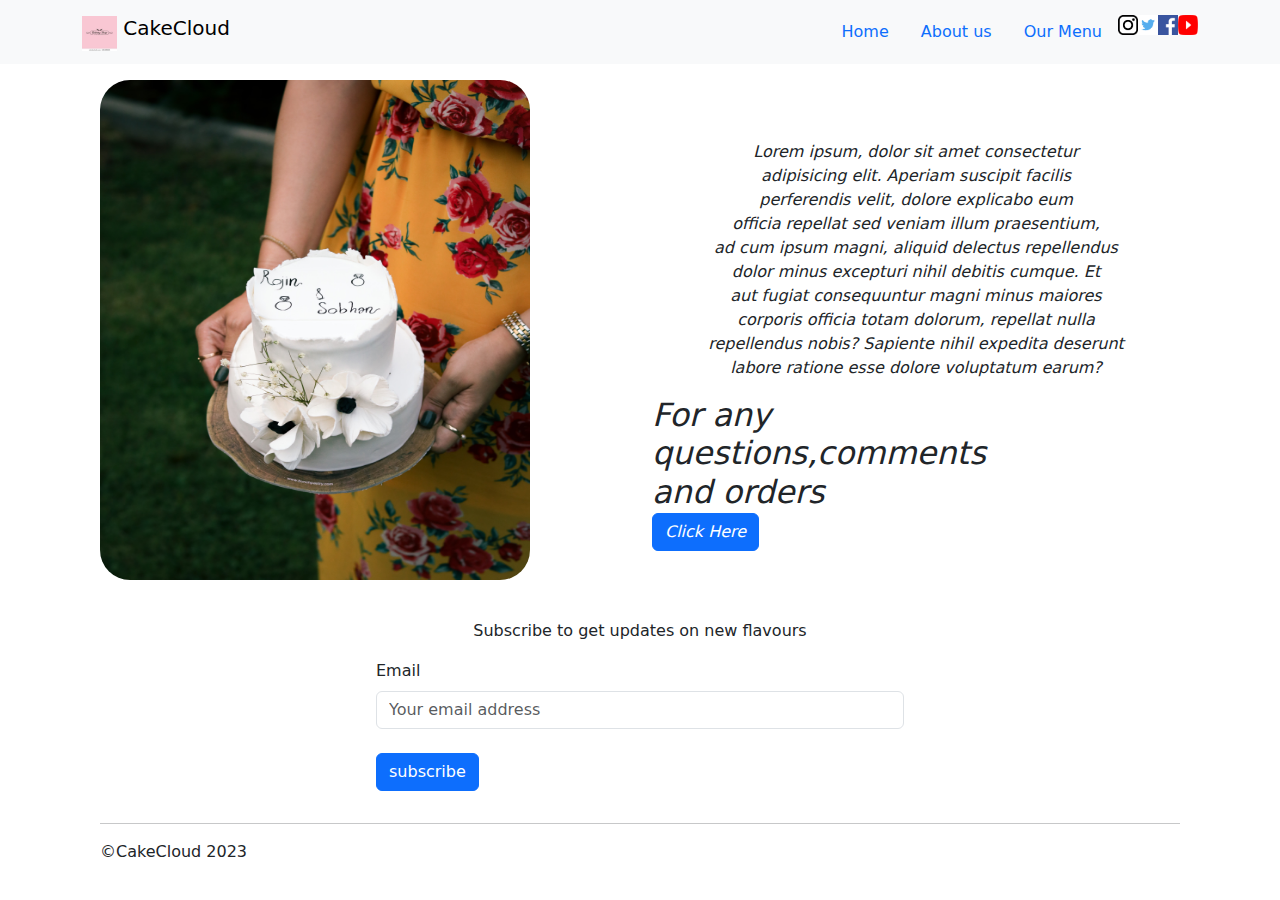
<file: index.html>
<!DOCTYPE html>
<html lang="en">
<head>
    <meta charset="UTF-8">
    <meta http-equiv="X-UA-Compatible" content="IE=edge">
    <meta name="viewport" content="width=device-width, initial-scale=1.0">
    <title>Document</title>
    <link rel="stylesheet" href="bootstrap/css/bootstrap.min.css">
    <link rel="stylesheet" href="style.css">
</head>
<body>

        <nav class="navbar fixed-top bg-body-tertiary">
            <div class="container">
              <a class="navbar-brand" href="index.html">
                <img src="images/imageslogo.jpeg" alt="Logo" width="35" height="35" class="d-inline-block align-text-top">
                CakeCloud
              <nav class="nav">
                <a class="nav-link active" aria-current="page" href="home.html">Home</a>
                <a class="nav-link"href="about.html">About us</a>
                <a class="nav-link" href="menu.html">Our Menu</a>
              <a href="https://www.instagram.com/cheersbakerycafe/"><img src="images/iglogo.png" height="20px" width="20px" alt=""></a> 
                <a href="https://twitter.com/bakery_swap/media"><img src="images/twitterlogo.png" height="20px" width="20px" alt=""></a> 
                <a href="https://en.wikipedia.org/wiki/Facebook"><img src="images/faebooklogo.png" height="20px" width="20px" alt=""></a>
                <a href="https://www.youtube.com/results?search_query=bakery+factory"><img src="images/youtube logo.png" height="20px" width="20px" alt=""></a>
              </nav>
            </div>
          </nav>


          <div class="container-fluid css">
            <h1 class="text">Our Bakery World</h1>
            <div class="row">
              <div class="col-md-12" style="justify-content:center; font-size: 30px; font-style: italic;">
               
              </div>
            </div>

            <br> 
  
          <div class="row"> 
            <div class="col-md-6">
              <img src="images/contact.jpg" width="430px" class="daah" height="500px" alt="">   
              <br>
              
            </div>
            <div class="col-md-6" style="  margin-top: 60px; font-style: italic;">
              <p class="paragraph">Lorem ipsum, dolor sit amet consectetur <br>
                 adipisicing elit. Aperiam suscipit facilis <br>
                  perferendis velit, dolore explicabo eum <br>
                   officia repellat sed veniam illum praesentium, <br>
                    ad cum ipsum magni, aliquid delectus repellendus <br>
                     dolor minus excepturi nihil debitis cumque. Et <br>
                      aut fugiat consequuntur magni minus maiores <br>
                       corporis officia totam dolorum, repellat nulla <br>
                        repellendus nobis? Sapiente nihil expedita deserunt <br>
                         labore ratione esse dolore voluptatum earum?</p>
                         <h2>
                          For any <br> questions,comments <br> and orders
                          <br>
                        
                            
                            <a href="form.html" class="btn btn-primary">Click Here</a>

                         
                        </h2>
            </div>
          </div>


          <br> 
          
          
            
          <div class="row footer  ">
            <p class="placement space">
                Subscribe to get updates on new flavours
            </p>
            <div class="mb-3 col-lg-6">
                <label for="email" class="form-label">Email</label>
                <input type="email" class="form-control" placeholder="Your email address">
                <br>
                <button type="submit" class="btn btn-primary">subscribe</button>
            </div>
        </div>
        <hr>
        <footer>
            &copy;CakeCloud 2023
        </footer>

        <br>


          </div>
         
        <script src="bootstrap/js/bootstrap.js"></script>

</body>
</html>
</file>
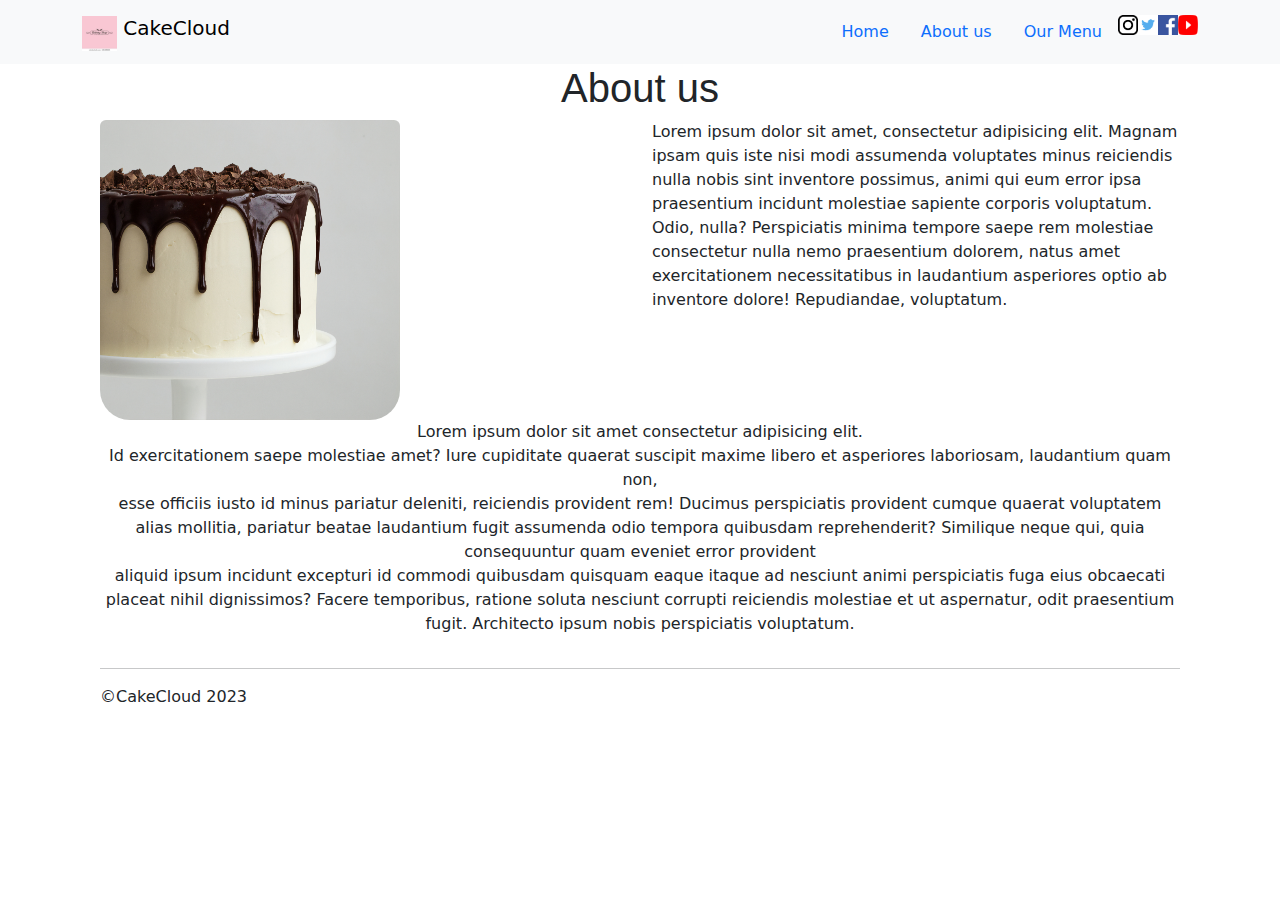
<file: about.html>
<!DOCTYPE html>
<html lang="en">
<head>
    <meta charset="UTF-8">
    <meta http-equiv="X-UA-Compatible" content="IE=edge">
    <meta name="viewport" content="width=device-width, initial-scale=1.0">
    <title>Document</title>
    <link rel="stylesheet" href="bootstrap/css/bootstrap.min.css">
    <link rel="stylesheet" href="style.css">
</head>
<body>
    <nav class="navbar bg-body-tertiary">
        <div class="container">
          <a class="navbar-brand" href="index.html">
            <img src="images/imageslogo.jpeg" alt="Logo" width="35" height="35" class="d-inline-block align-text-top">
            CakeCloud
          </a>
          <nav class="nav">
            <a class="nav-link active" aria-current="page" href="home.html">Home</a>
            <a class="nav-link"href="about.html">About us</a>
            <a class="nav-link" href="menu.html">Our Menu</a>
            <a href="https://www.instagram.com/cheersbakerycafe/"><img src="images/iglogo.png" height="20px" width="20px" alt=""></a>
            <a href="https://twitter.com/bakery_swap/media"><img src="images/twitterlogo.png" height="20px" width="20px" alt=""></a>
            <a href="https://en.wikipedia.org/wiki/Facebook"><img src="images/faebooklogo.png" height="20px" width="20px" alt=""></a>
            <a href="https://www.youtube.com/results?search_query=bakery+factory"><img src="images/youtube logo.png" height="20px" width="20px" alt=""></a>
          </nav>
        </div>
      </nav>

      
        <div class="container-fluid css">


          <h1 class="text">About us</h1>
          <div class="row">

            <div class="col-lg-6">
              <img src="images/images/american-heritage-chocolate-vdx5hPQhXFk-unsplash.jpg" width="300px" height="300px"class="rounded-top  daah" alt="...">
             
            </div>

            <div class="col-lg-6">
              
              <p>Lorem ipsum dolor sit amet, consectetur adipisicing elit. Magnam ipsam quis iste nisi modi assumenda voluptates minus reiciendis nulla nobis sint inventore possimus, animi qui eum error ipsa praesentium incidunt molestiae sapiente corporis voluptatum. Odio, nulla? Perspiciatis minima tempore saepe rem molestiae consectetur nulla nemo praesentium dolorem, natus amet exercitationem necessitatibus in laudantium asperiores optio ab inventore dolore! Repudiandae, voluptatum.</p>
            </div>
            
          </div>


          <div class="row">
            <div class="col-lg-12">
              <p class="placement">Lorem ipsum dolor sit amet consectetur adipisicing elit. <br> Id exercitationem saepe molestiae amet? Iure cupiditate quaerat suscipit maxime libero et asperiores laboriosam, laudantium quam non, <br> esse officiis iusto id minus pariatur deleniti, reiciendis provident rem! Ducimus perspiciatis provident cumque quaerat voluptatem alias mollitia, pariatur beatae laudantium fugit assumenda odio tempora quibusdam reprehenderit? Similique neque qui, quia consequuntur quam eveniet error provident <br> aliquid ipsum incidunt excepturi id commodi quibusdam quisquam eaque itaque ad nesciunt animi perspiciatis fuga eius obcaecati placeat nihil dignissimos? Facere temporibus, ratione soluta nesciunt corrupti reiciendis molestiae et ut aspernatur, odit praesentium fugit. Architecto ipsum nobis perspiciatis voluptatum.</p>
            </div>
          </div>

          

         

          
      
        <hr>
        <footer>
            &copy;CakeCloud 2023
        </footer>

        <br>
      </div>

      <script src="bootstrap/js/bootstrap.js"></script>
</body>
</html>
</file>
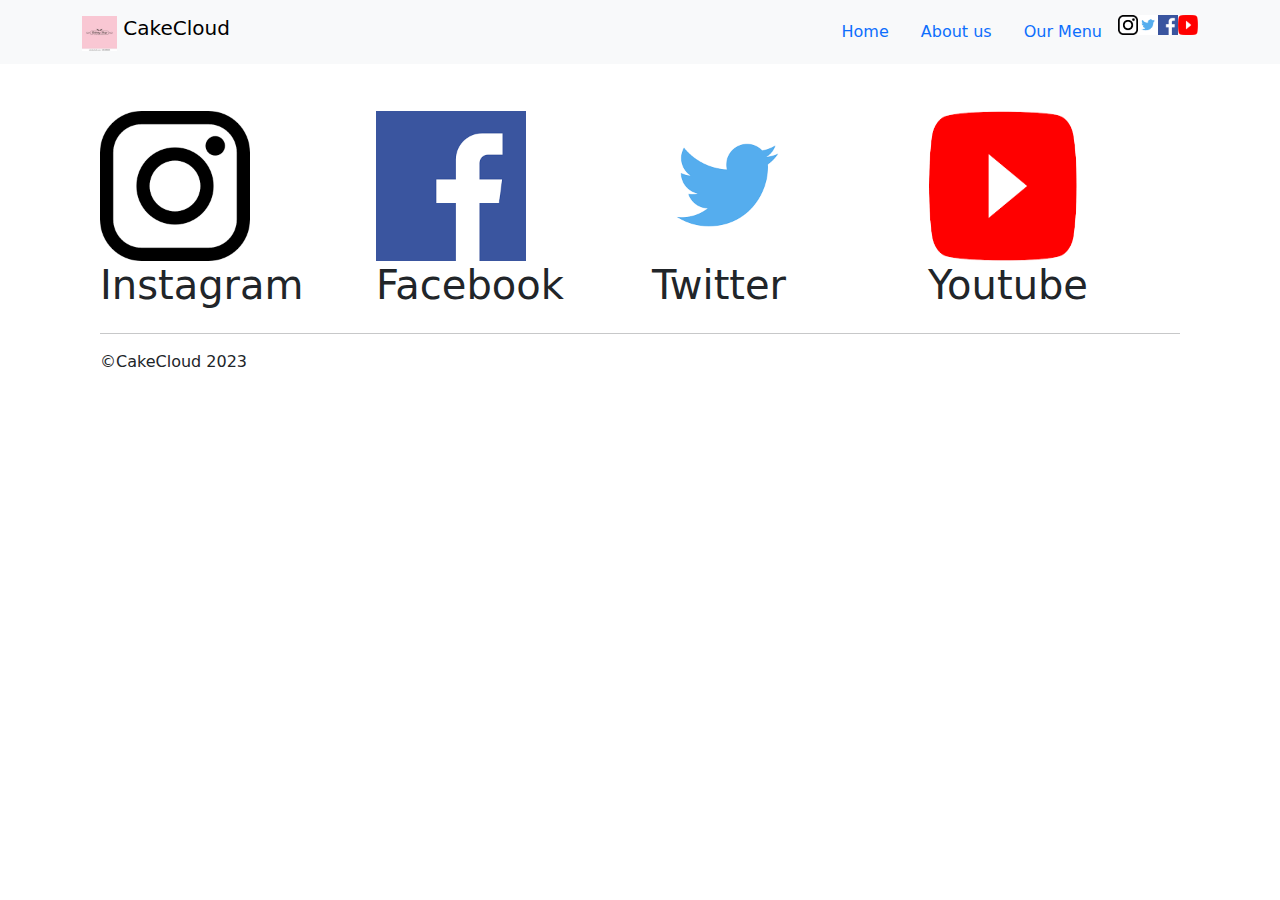
<file: contacts.html>
<!DOCTYPE html>
<html lang="en">
<head>
    <meta charset="UTF-8">
    <meta http-equiv="X-UA-Compatible" content="IE=edge">
    <meta name="viewport" content="width=device-width, initial-scale=1.0">
    <title>Document</title>
    <link rel="stylesheet" href="bootstrap/css/bootstrap.min.css">
    <link rel="stylesheet" href="style.css">
</head>
<body>

        <nav class="navbar fixed-top bg-body-tertiary">
            <div class="container">
              <a class="navbar-brand" href="index.html">
                <img src="images/imageslogo.jpeg" alt="Logo" width="35" height="35" class="d-inline-block align-text-top">
                CakeCloud
              <nav class="nav">
                <a class="nav-link active" aria-current="page" href="home.html">Home</a>
                <a class="nav-link"href="about.html">About us</a>
                <a class="nav-link" href="menu.html">Our Menu</a>
                <a href="https://www.instagram.com/cheersbakerycafe/"><img src="images/iglogo.png" height="20px" width="20px" alt=""></a>
                <a href="https://twitter.com/bakery_swap/media"><img src="images/twitterlogo.png" height="20px" width="20px" alt=""></a>
                <a href="https://en.wikipedia.org/wiki/Facebook"><img src="images/faebooklogo.png" height="20px" width="20px" alt=""></a>
                <a href="https://www.youtube.com/results?search_query=bakery+factory"><img src="images/youtube logo.png" height="20px" width="20px" alt=""></a>
              </nav>
            </div>
          </nav>


          <div class="container-fluid space css"> <br> <br> <br> <br>
         

            <div class="row">
                <div class="col-lg-3">
                    <a href="https://www.instagram.com/cheersbakerycafe/"><img src="images/iglogo.png" height="150px" width="150px" alt=""></a>
                    <h1>Instagram </h1>
                </div>
                <div class="col-lg-3">
                    <a href="https://en.wikipedia.org/wiki/Facebook"><img src="images/faebooklogo.png" height="150px" width="150px" alt=""></a>
                    <h1>Facebook </h1>
                </div>
                <div class="col-lg-3">
                    <a href="https://twitter.com/bakery_swap/media"><img src="images/twitterlogo.png" height="150px" width="150px" alt=""></a>
                    <h1>Twitter </h1>
                </div>
                <div class="col-lg-3">

                    <a href="https://www.youtube.com/results?search_query=bakery+factory"><img src="images/youtube logo.png" height="150px" width="150px" alt=""></a>
                    <h1>Youtube </h1>
                </div>
            </div>

           



            

        <hr>
        <footer>
            &copy;CakeCloud 2023
        </footer>

        <br>


          </div>
         
          <script src="bootstrap/js/bootstrap.js"></script>

</body>
</html>
</file>
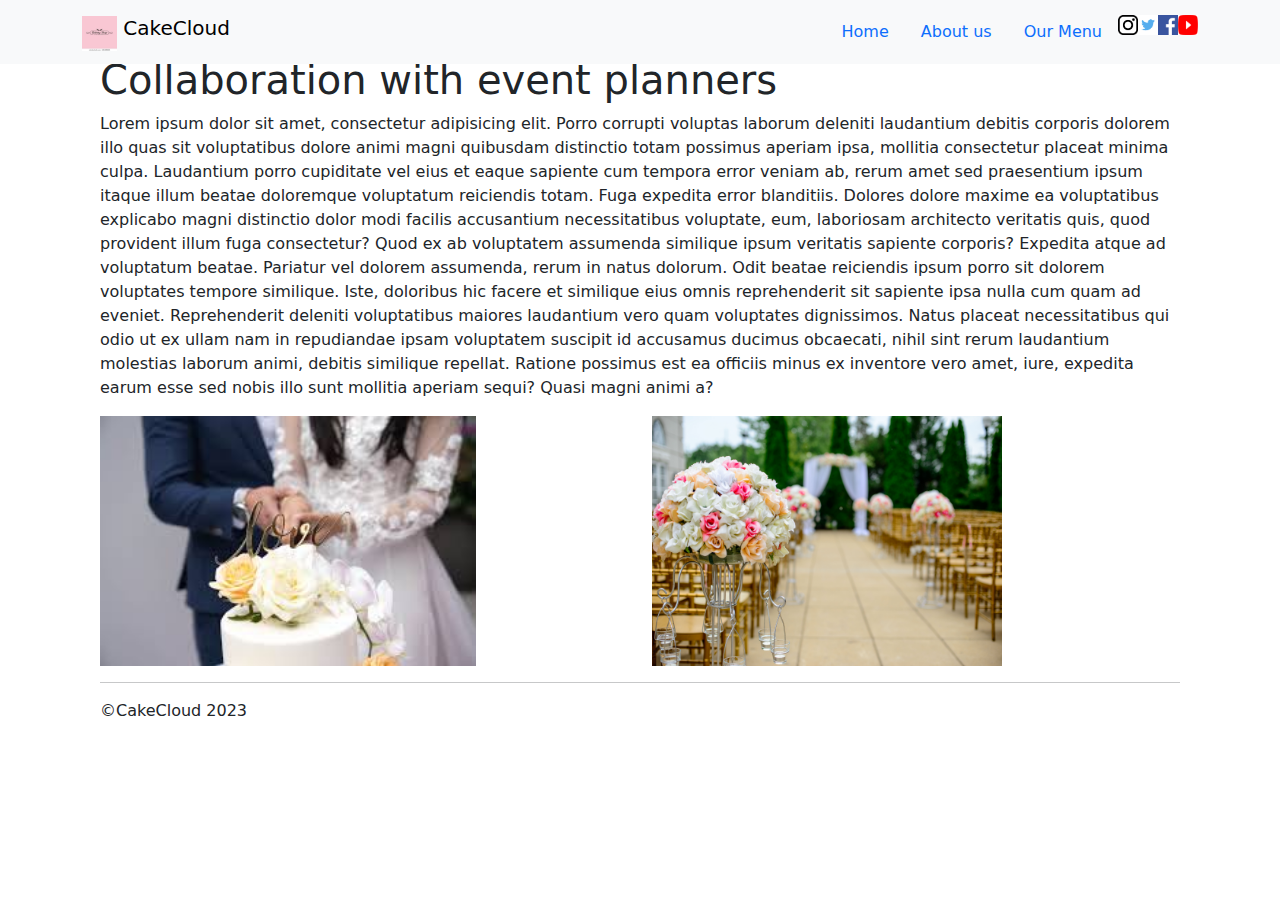
<file: events.html>
<!DOCTYPE html>
<html lang="en">
<head>
    <meta charset="UTF-8">
    <meta http-equiv="X-UA-Compatible" content="IE=edge">
    <meta name="viewport" content="width=device-width, initial-scale=1.0">
    <title>Document</title>
    <link rel="stylesheet" href="bootstrap/css/bootstrap.min.css">
    <link rel="stylesheet" href="style.css">
</head>
<body>

        <nav class="navbar fixed-top bg-body-tertiary">
            <div class="container">
              <a class="navbar-brand" href="index.html">
                <img src="images/imageslogo.jpeg" alt="Logo" width="35" height="35" class="d-inline-block align-text-top">
                CakeCloud
              <nav class="nav">
                <a class="nav-link active" aria-current="page" href="home.html">Home</a>
                <a class="nav-link"href="about.html">About us</a>
                <a class="nav-link" href="menu.html">Our Menu</a>
                <a href="https://www.instagram.com/cheersbakerycafe/"><img src="images/iglogo.png" height="20px" width="20px" alt=""></a>
                <a href="https://twitter.com/bakery_swap/media"><img src="images/twitterlogo.png" height="20px" width="20px" alt=""></a>
                <a href="https://en.wikipedia.org/wiki/Facebook"><img src="images/faebooklogo.png" height="20px" width="20px" alt=""></a>
                <a href="https://www.youtube.com/results?search_query=bakery+factory"><img src="images/youtube logo.png" height="20px" width="20px" alt=""></a>
              </nav>
            </div>
          </nav>


          <div class="container-fluid css"> 
            <h1>Collaboration with event planners</h1>

            <div class="row">
                <div class="col-lg-12">
                    <h1>Collaboration with event planners</h1>
                    <p>Lorem ipsum dolor sit amet, consectetur adipisicing elit. Porro corrupti voluptas laborum deleniti laudantium debitis corporis dolorem illo quas sit voluptatibus dolore animi magni quibusdam distinctio totam possimus aperiam ipsa, mollitia consectetur placeat minima culpa. Laudantium porro cupiditate vel eius et eaque sapiente cum tempora error veniam ab, rerum amet sed praesentium ipsum itaque illum beatae doloremque voluptatum reiciendis totam. Fuga expedita error blanditiis. Dolores dolore maxime ea voluptatibus explicabo magni distinctio dolor modi facilis accusantium necessitatibus voluptate, eum, laboriosam architecto veritatis quis, quod provident illum fuga consectetur? Quod ex ab voluptatem assumenda similique ipsum veritatis sapiente corporis? Expedita atque ad voluptatum beatae. Pariatur vel dolorem assumenda, rerum in natus dolorum. Odit beatae reiciendis ipsum porro sit dolorem voluptates tempore similique. Iste, doloribus hic facere et similique eius omnis reprehenderit sit sapiente ipsa nulla cum quam ad eveniet. Reprehenderit deleniti voluptatibus maiores laudantium vero quam voluptates dignissimos. Natus placeat necessitatibus qui odio ut ex ullam nam in repudiandae ipsam voluptatem suscipit id accusamus ducimus obcaecati, nihil sint rerum laudantium molestias laborum animi, debitis similique repellat. Ratione possimus est ea officiis minus ex inventore vero amet, iure, expedita earum esse sed nobis illo sunt mollitia aperiam sequi? Quasi magni animi a?</p>
                </div>
            </div>

            <div class="row">
                <div class="col-lg-6">
                    <img src="images/images/event2.jpeg"  height="250px" alt="">
                </div>
                <div class="col-lg-6">
                    <img src="images/images/shardayyy-photography-fJzmPe-a0eU-unsplash.jpg" height="250px" width="350px" alt="">
                </div>
            </div>



            
            

            

        <hr>
        <footer>
            &copy;CakeCloud 2023
        </footer>

        <br>


          </div>
         
        <script src="bootstrap/js/bootstrap.js"></script>

</body>
</html>
</file>
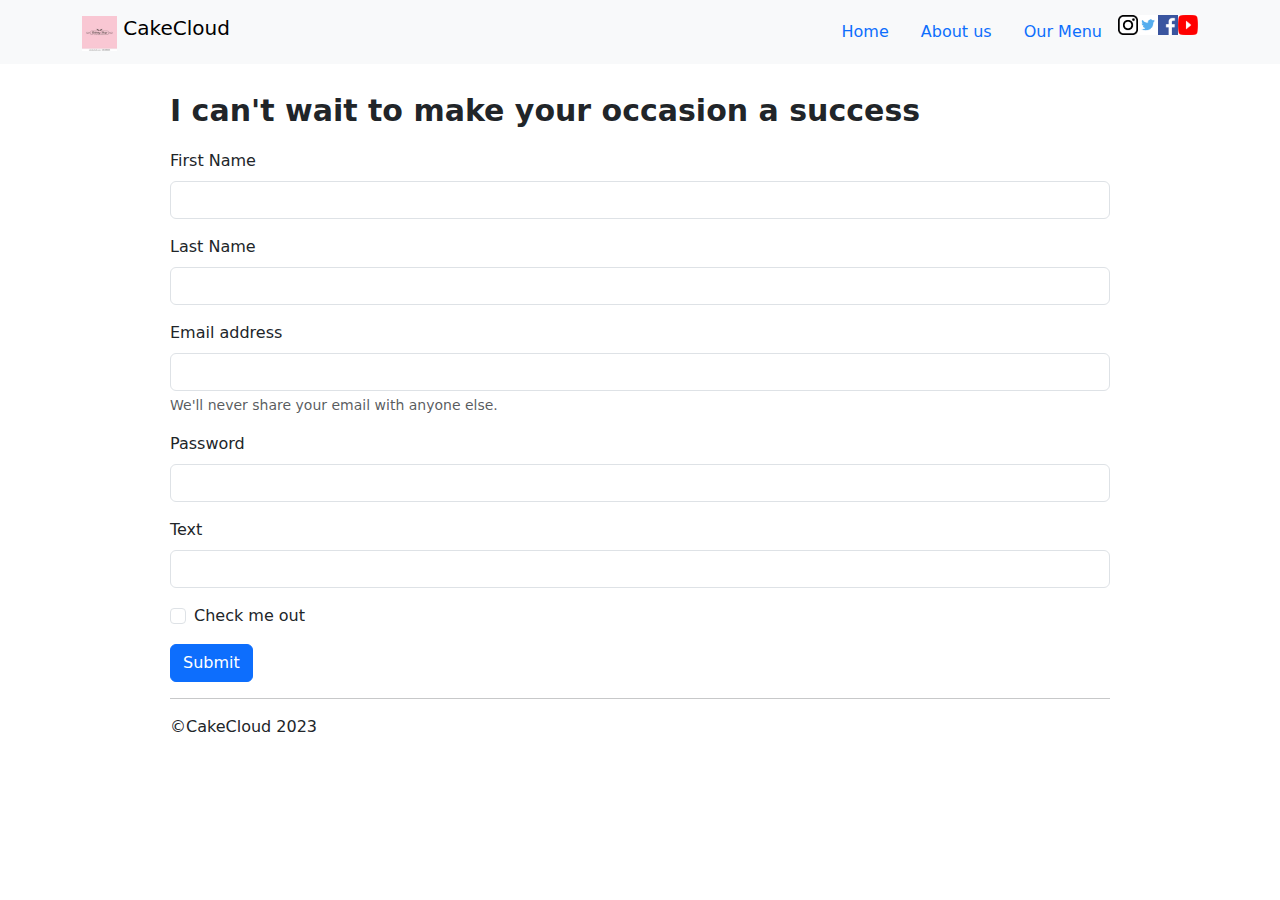
<file: form.html>
<!DOCTYPE html>
<html lang="en">
<head>
    <meta charset="UTF-8">
    <meta http-equiv="X-UA-Compatible" content="IE=edge">
    <meta name="viewport" content="width=device-width, initial-scale=1.0">
    <title>Document</title>
    <link rel="stylesheet" href="bootstrap/css/bootstrap.min.css">
    <link rel="stylesheet" href="style.css">
</head>
<body>

        <nav class="navbar bg-body-tertiary">
            <div class="container">
              <a class="navbar-brand" href="index.html">
                <img src="images/imageslogo.jpeg" alt="Logo" width="35" height="35" class="d-inline-block align-text-top">
                CakeCloud
              <nav class="nav">
                <a class="nav-link active" aria-current="page" href="home.html">Home</a>
                <a class="nav-link"href="about.html">About us</a>
                <a class="nav-link" href="menu.html">Our Menu</a>
                <a href="https://www.instagram.com/cheersbakerycafe/"><img src="images/iglogo.png" height="20px" width="20px" alt=""></a>
                <a href="https://twitter.com/bakery_swap/media"><img src="images/twitterlogo.png" height="20px" width="20px" alt=""></a>
                <a href="https://en.wikipedia.org/wiki/Facebook"><img src="images/faebooklogo.png" height="20px" width="20px" alt=""></a>
                <a href="https://www.youtube.com/results?search_query=bakery+factory"><img src="images/youtube logo.png" height="20px" width="20px" alt=""></a>
              </nav>
            </div>
          </nav>

          <div class="container css" >

            <br>
            <div class="row">
              <div class="col-lg-12">
                <p style="font-size: 30px;"> <b>I can't wait to make your occasion a success</b>  </p>
              </div>
            </div>

            <form>
              <div class="mb-3">
                <label for="exampleInputname" class="form-label">First Name</label>
                <input type="text" class="form-control" id="exampleInputname" aria-describedby="emailHelp">
               
              </div>
              <div class="mb-3">
                <label for="exampleInputlastname" class="form-label">Last Name</label>
                <input type="text" class="form-control" id="exampleInputlastname" aria-describedby="emailHelp">
               
              </div>
              <div class="mb-3">
                <label for="exampleInputEmail1" class="form-label">Email address</label>
                <input type="email" class="form-control" id="exampleInputEmail1" aria-describedby="emailHelp">
                <div id="emailHelp" class="form-text">We'll never share your email with anyone else.</div>
              </div>
              <div class="mb-3">
                <label for="exampleInputPassword1" class="form-label">Password</label>
                <input type="password" class="form-control" id="exampleInputPassword1">
              </div>
              <div class="mb-3">
                <label for="comment" class="form-label">Text</label>
                <input type=" text" class="form-control" >
              </div>
              <div class="mb-3 form-check">
                <input type="checkbox" class="form-check-input" id="exampleCheck1">
                <label class="form-check-label" for="exampleCheck1">Check me out</label>
              </div>
              <button type="submit" class="btn btn-primary">Submit</button>
            </form>


            <hr>
            <footer>
                &copy;CakeCloud 2023
            </footer>

          <br>
              
            </div>


          </div>
        

          
          <script src="bootstrap/js/bootstrap.js"></script>
    
</body>
</html>
</file>
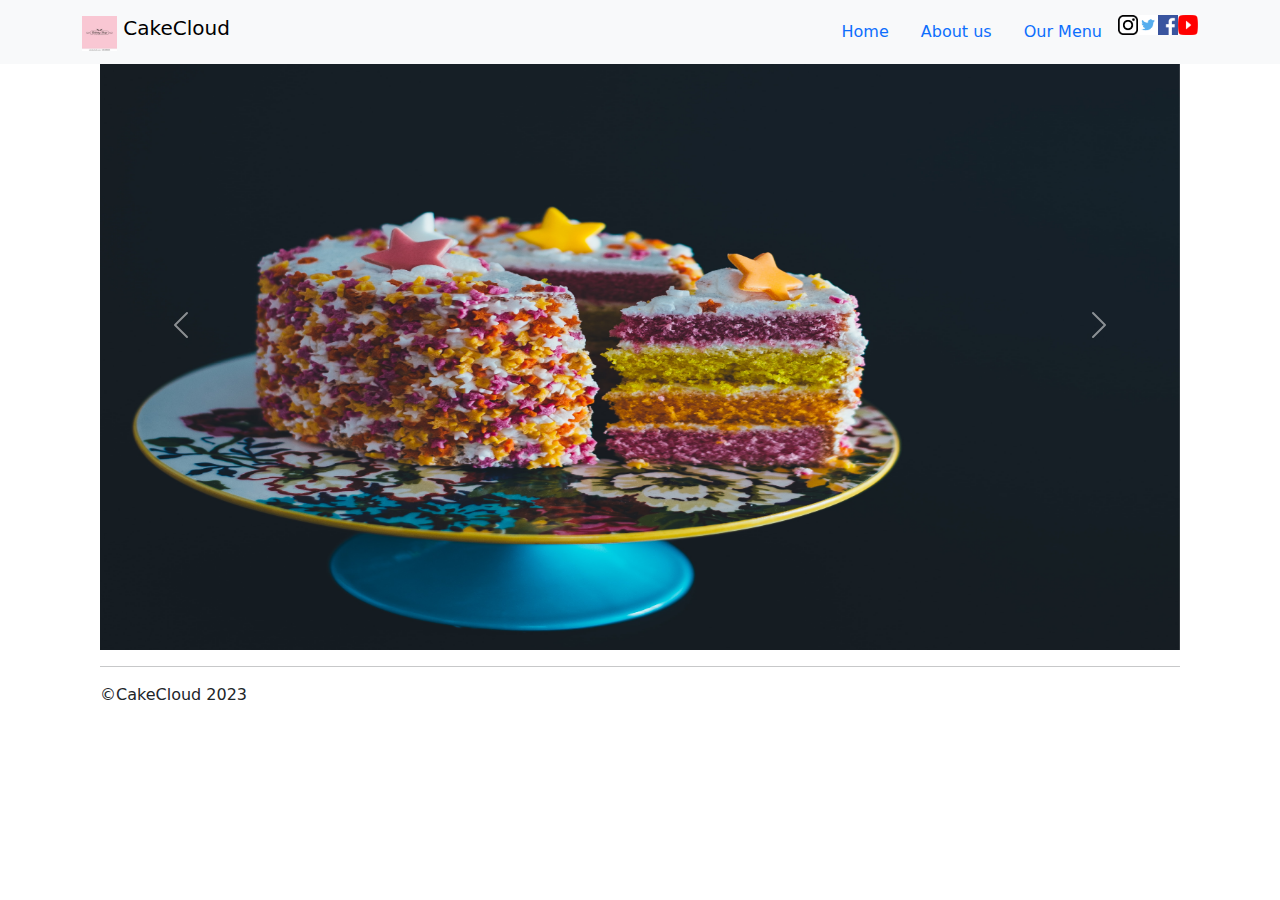
<file: gallery.html>
<!DOCTYPE html>
<html lang="en">
<head>
    <meta charset="UTF-8">
    <meta http-equiv="X-UA-Compatible" content="IE=edge">
    <meta name="viewport" content="width=device-width, initial-scale=1.0">
    <title>Document</title>
    <link rel="stylesheet" href="bootstrap/css/bootstrap.min.css">
    <link rel="stylesheet" href="style.css">
</head>
<body>

        <nav class="navbar fixed-top bg-body-tertiary">
            <div class="container">
              <a class="navbar-brand" href="index.html">
                <img src="images/imageslogo.jpeg" alt="Logo" width="35" height="35" class="d-inline-block align-text-top">
                CakeCloud
              <nav class="nav">
                <a class="nav-link active" aria-current="page" href="home.html">Home</a>
                <a class="nav-link"href="about.html">About us</a>
                <a class="nav-link" href="menu.html">Our Menu</a>
                <a href="https://www.instagram.com/cheersbakerycafe/"><img src="images/iglogo.png" height="20px" width="20px" alt=""></a>
                <a href="https://twitter.com/bakery_swap/media"><img src="images/twitterlogo.png" height="20px" width="20px" alt=""></a>
                <a href="https://en.wikipedia.org/wiki/Facebook"><img src="images/faebooklogo.png" height="20px" width="20px" alt=""></a>
                <a href="https://www.youtube.com/results?search_query=bakery+factory"><img src="images/youtube logo.png" height="20px" width="20px" alt=""></a>
              </nav>
            </div>
          </nav>


          <div class="container-fluid css">

            <div id="carouselExampleFade" class="carousel slide carousel-fade">
                <div class="carousel-inner">
                  <div class="carousel-item active">
                    <img src="images/images/annie-spratt-6SHd7Q-l1UQ-unsplash.jpg" width="150px" height="650px" class="d-block w-100" alt="...">
                  </div>
                  <div class="carousel-item ">
                    <img src="images/images/bohdan-stocek-YBYN5X26duQ-unsplash.jpg"  width="200px" height="700px" class="d-block w-100" alt="...">
                  </div>
                  <div class="carousel-item ">
                    <img src="images/images/michal-mikulec-Ep0guUBbbfQ-unsplash.jpg"  width="200px" height="700px" class="d-block w-100" alt="...">
                  </div>
                </div>
                <button class="carousel-control-prev" type="button" data-bs-target="#carouselExampleFade" data-bs-slide="prev">
                  <span class="carousel-control-prev-icon" aria-hidden="true"></span>
                  <span class="visually-hidden">Previous</span>
                </button>
                <button class="carousel-control-next" type="button" data-bs-target="#carouselExampleFade" data-bs-slide="next">
                  <span class="carousel-control-next-icon" aria-hidden="true"></span>
                  <span class="visually-hidden">Next</span>
                </button>
              </div>

        <hr>
        <footer>
            &copy;CakeCloud 2023
        </footer>

        <br>


          </div>
         
          <script src="bootstrap/js/bootstrap.js"></script>

</body>
</html>
</file>
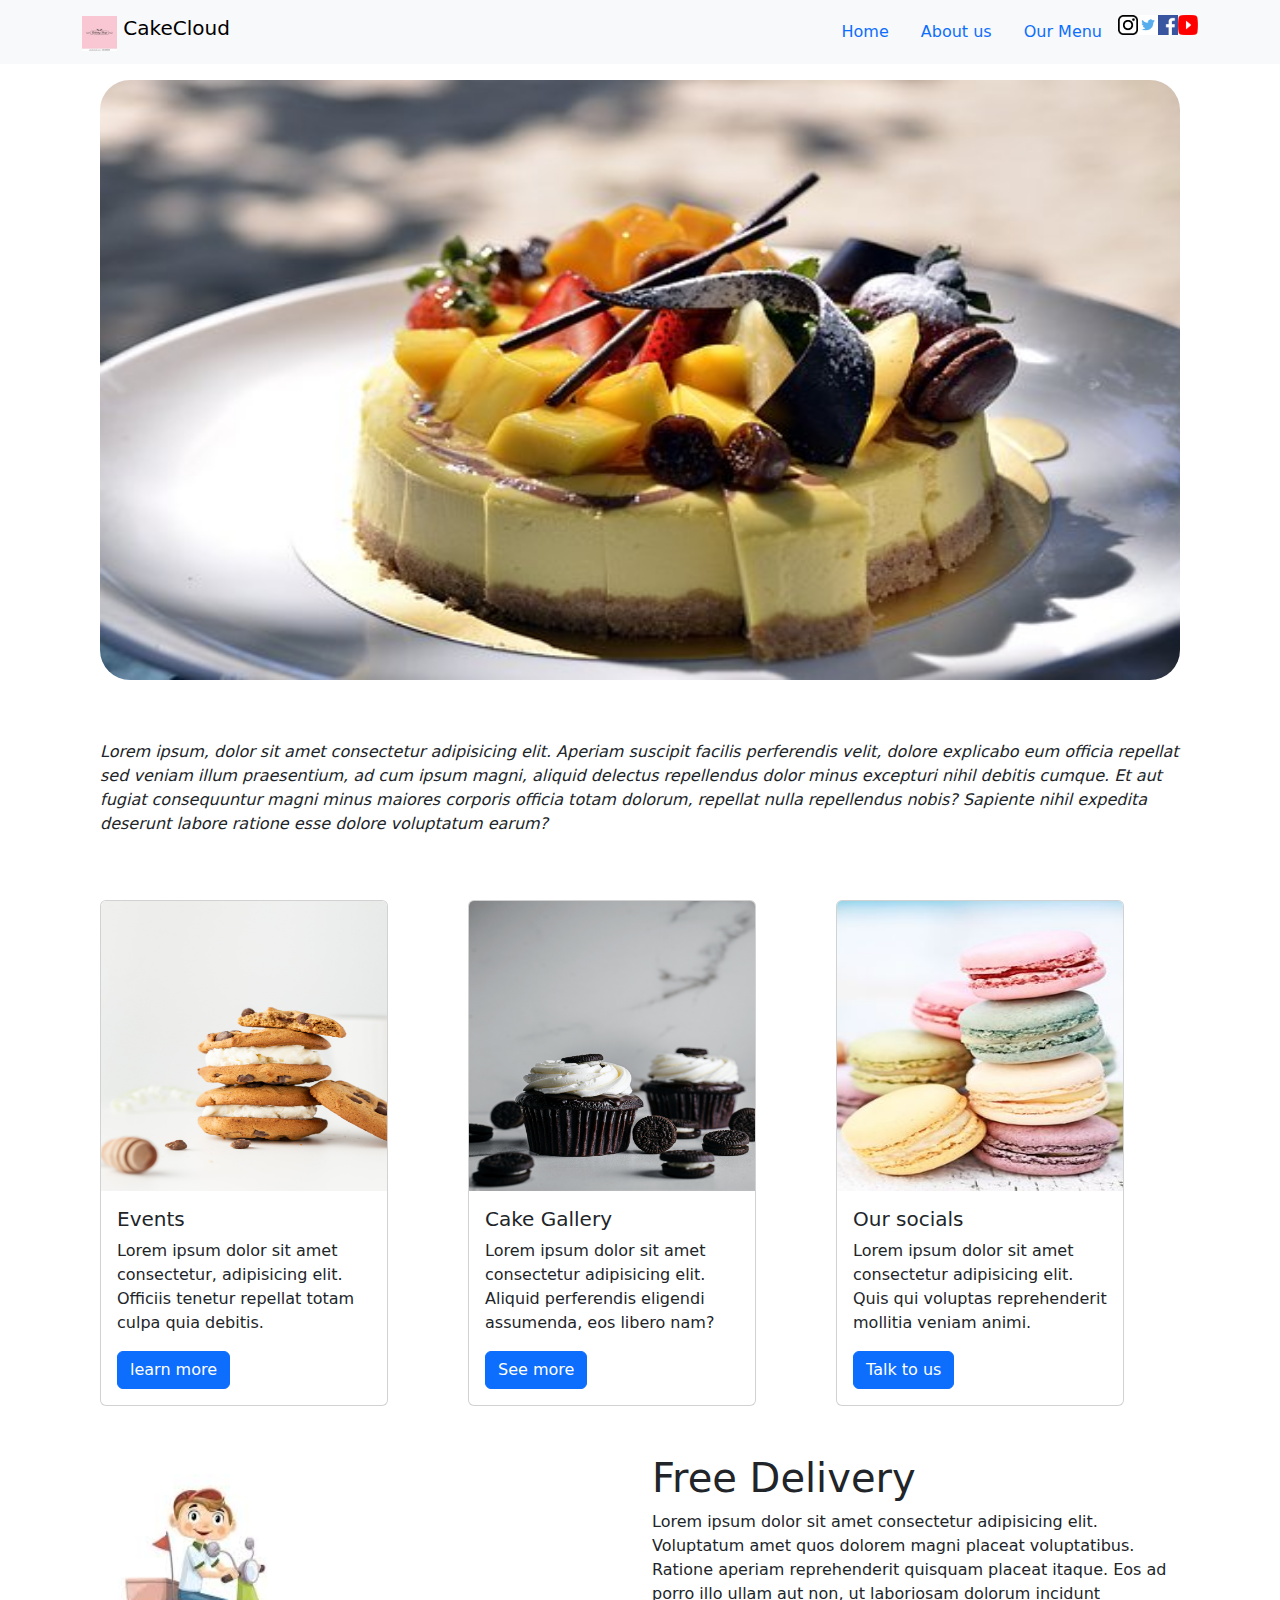
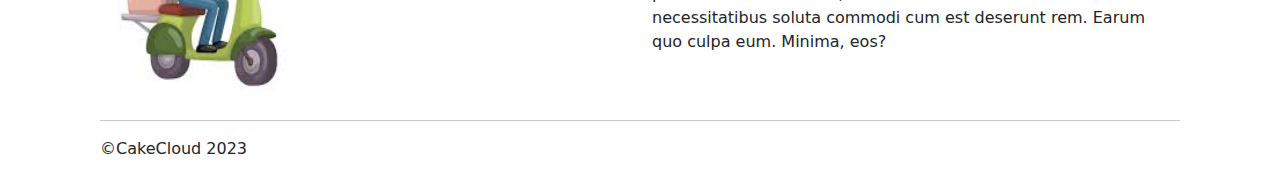
<file: home.html>
<!DOCTYPE html>
<html lang="en">
<head>
    <meta charset="UTF-8">
    <meta http-equiv="X-UA-Compatible" content="IE=edge">
    <meta name="viewport" content="width=device-width, initial-scale=1.0">
    <title>Document</title>
    <link rel="stylesheet" href="bootstrap/css/bootstrap.min.css">
    <link rel="stylesheet" href="style.css">
</head>
<body>

        <nav class="navbar fixed-top bg-body-tertiary">
            <div class="container">
              <a class="navbar-brand" href="index.html">
                <img src="images/imageslogo.jpeg" alt="Logo" width="35" height="35" class="d-inline-block align-text-top">
                CakeCloud
              <nav class="nav">
                <a class="nav-link active" aria-current="page" href="home.html">Home</a>
                <a class="nav-link"href="about.html">About us</a>
                <a class="nav-link" href="menu.html">Our Menu</a>
                <a href="https://www.instagram.com/cheersbakerycafe/"><img src="images/iglogo.png" height="20px" width="20px" alt=""></a>
                <a href="https://twitter.com/bakery_swap/media"><img src="images/twitterlogo.png" height="20px" width="20px" alt=""></a>
                <a href="https://en.wikipedia.org/wiki/Facebook"><img src="images/faebooklogo.png" height="20px" width="20px" alt=""></a>
                <a href="https://www.youtube.com/results?search_query=bakery+factory"><img src="images/youtube logo.png" height="20px" width="20px" alt=""></a>
              </nav>
            </div>
          </nav>
      
          <div class="container-fluid css" >
            <h1 class="text">Our Bakery World</h1>
            <div class="row">
              <div class="col-md-12" style="justify-content:center; font-size: 30px; font-style: italic;">
               
              </div>
            </div>

            <br> 
  
          <div class="row">
            <div class="col-md-12">
              <img src="images/cake-1284548__340.jpg" width="100%px" class="daah" height="600px" alt="">   
              <br>
          </div>
            </div> 
            <div class="row">
            <div class="col-md-12" style=" margin-top: 60px; font-style: italic;">
              <p>Lorem ipsum, dolor sit amet consectetur 
                 adipisicing elit. Aperiam suscipit facilis 
                  perferendis velit, dolore explicabo eum 
                   officia repellat sed veniam illum praesentium, 
                    ad cum ipsum magni, aliquid delectus repellendus 
                     dolor minus excepturi nihil debitis cumque. Et 
                      aut fugiat consequuntur magni minus maiores 
                       corporis officia totam dolorum, repellat nulla 
                        repellendus nobis? Sapiente nihil expedita deserunt 
                         labore ratione esse dolore voluptatum earum?</p>
                         
            </div>
            
            </div>

            <br>
            <br>

            <div class="row">

              <div class="col-lg-4">
            <div class="card" style="width: 18rem;">
              <img src="images/cookie4.jpg" height="290px" class="card-img-top" alt="...">
              <div class="card-body">
                <h5 class="card-title">Events</h5>
                <p class="card-text">Lorem ipsum dolor sit amet consectetur, adipisicing elit. Officiis tenetur repellat totam culpa quia debitis.</p>
                <a href="events.html" class="btn btn-primary">learn more</a>
              </div>
            </div>

          </div>

          <div class="col-lg-4">
            <div class="card" style="width: 18rem;">
              <img src="images/chocolatecup.jpg" height="290px" class="card-img-top" alt="...">
              <div class="card-body">
                <h5 class="card-title">Cake Gallery</h5>
                <p class="card-text">Lorem ipsum dolor sit amet consectetur adipisicing elit. Aliquid perferendis eligendi assumenda, eos libero nam?</p>
                <a href="gallery.html" class="btn btn-primary">See more</a>
              </div>
            </div>

          </div>

          <div class="col-lg-4">
            <div class="card" style="width: 18rem;">
              <img src="images/macarons.jpg" height="290px"  class="card-img-top" alt="...">
              <div class="card-body">
                <h5 class="card-title">Our socials</h5>
                <p class="card-text">Lorem ipsum dolor sit amet consectetur adipisicing elit. Quis qui voluptas reprehenderit mollitia veniam animi.</p>
                <a href="contacts.html" class="btn btn-primary">Talk to us</a>
              </div>
            </div>

          </div>
          </div>

            <br>
            <br> 


            <div class="row">
              <div class="col-lg-6 ">
                <img src="images/delivery.jpeg"  width="300px" height="250px" alt="">
              </div>
              <div class="col-lg-6">
                <h1>Free Delivery</h1>
                <p>Lorem ipsum dolor sit amet consectetur adipisicing elit. Voluptatum amet quos dolorem magni placeat voluptatibus. Ratione aperiam reprehenderit quisquam placeat itaque. Eos ad porro illo ullam aut non, ut laboriosam dolorum incidunt necessitatibus soluta commodi cum est deserunt rem. Earum quo culpa eum. Minima, eos?</p>
              </div>
            </div>

            <div class="row">
              <div class="col-lg-12">

              </div>
            </div>

      
          <hr>
          <footer>
              &copy;CakeCloud 2023
          </footer>

          <br>
          
      </div>


          </div>
         
        

          <script src="bootstrap/js/bootstrap.js"></script> 
</body>
</html>
</file>
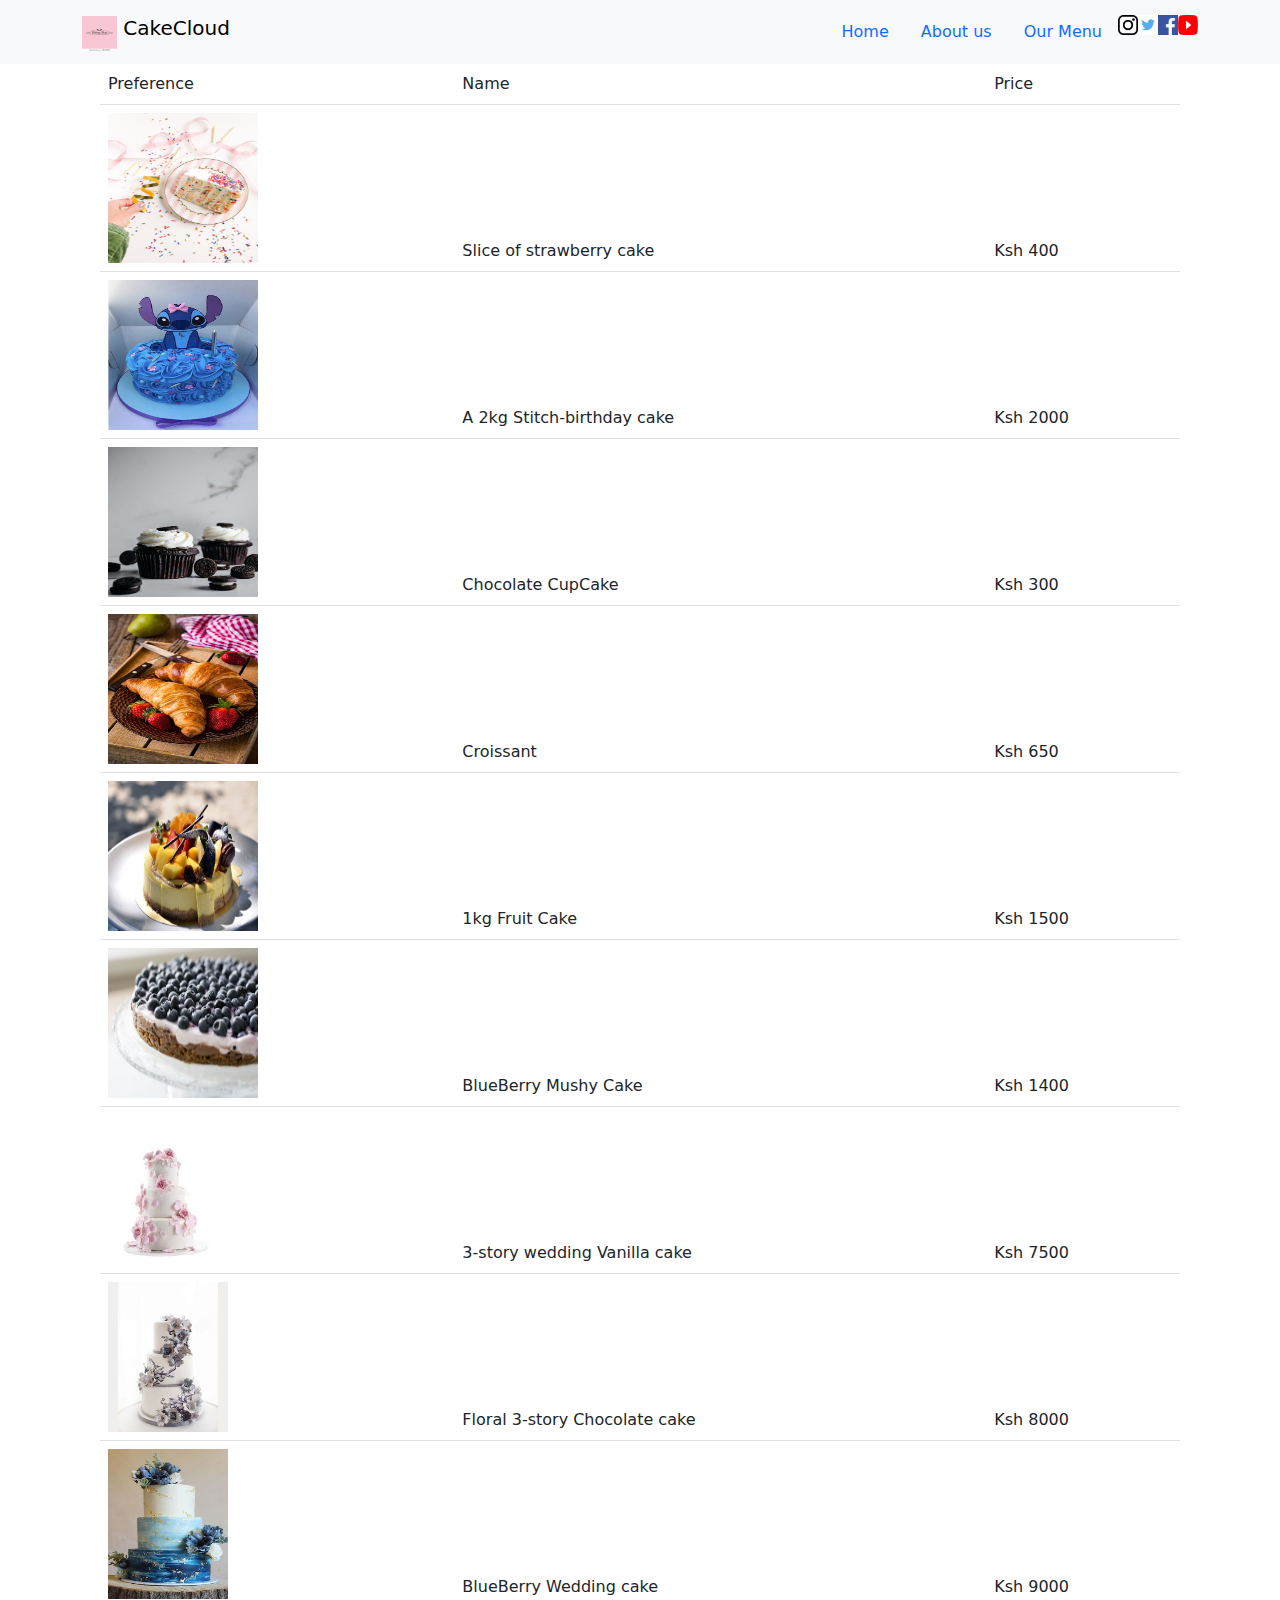
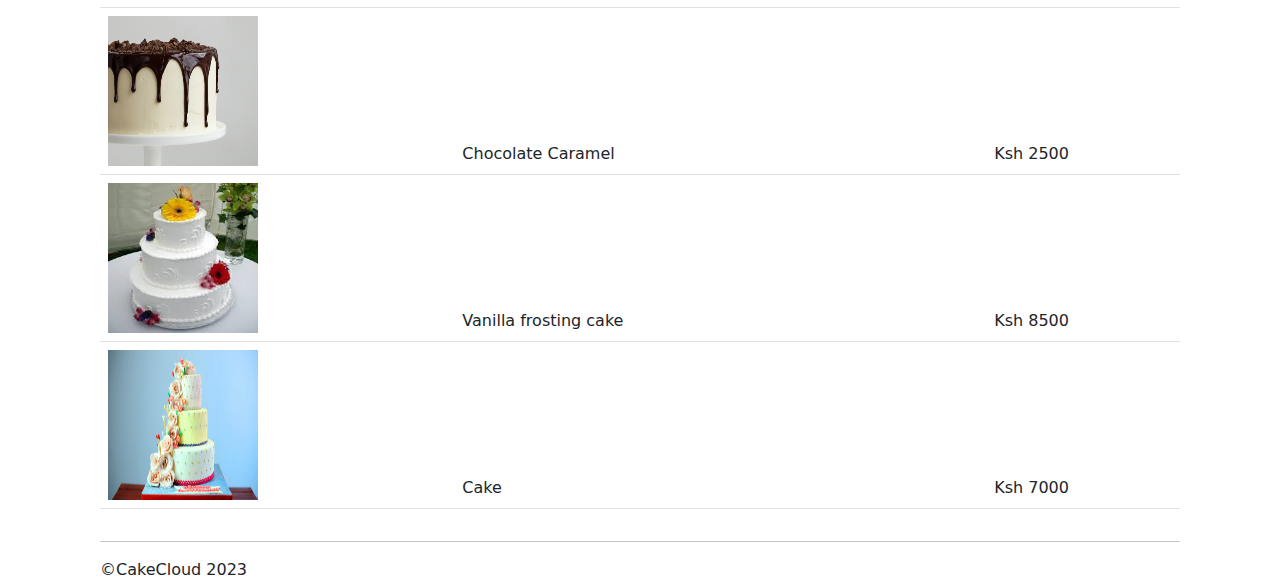
<file: menu.html>
<!DOCTYPE html>
<html lang="en">
<head>
    <meta charset="UTF-8">
    <meta http-equiv="X-UA-Compatible" content="IE=edge">
    <meta name="viewport" content="width=device-width, initial-scale=1.0">
    <title>Document</title>
    <link rel="stylesheet" href="bootstrap/css/bootstrap.min.css">
    <link rel="stylesheet" href="style.css">
</head>
<body>
    <nav class="navbar bg-body-tertiary">
        <div class="container">
          <a class="navbar-brand" href="index.html">
            <img src="images/imageslogo.jpeg" alt="Logo" width="35" height="35" class="d-inline-block align-text-top">
            CakeCloud
          </a>
          <nav class="nav">
            <a class="nav-link active" aria-current="page" href="home.html">Home</a>
            <a class="nav-link"href="about.html">About us</a>
            <a class="nav-link" href="menu.html">Our Menu</a>
            <a href="https://www.instagram.com/cheersbakerycafe/"><img src="images/iglogo.png" height="20px" width="20px" alt=""></a>
            <a href="https://twitter.com/bakery_swap/media"><img src="images/twitterlogo.png" height="20px" width="20px" alt=""></a>
            <a href="https://en.wikipedia.org/wiki/Facebook"><img src="images/faebooklogo.png" height="20px" width="20px" alt=""></a>
            <a href="https://www.youtube.com/results?search_query=bakery+factory"><img src="images/youtube logo.png" height="20px" width="20px" alt=""></a>
          </nav>
        </div>
    </nav>



    <div class="container-fluid css">


        <div class="table-responsive">
            <table class="table align-middle">
              <thead>
                <tr>
                  <td>Preference</td>
                  <td>Name</td>
                  <td>Price</td>
                </tr>

                <tr>
                    <td><img src="images/images/coco-tafoya-hvsGmHIg2U4-unsplash.jpg" height="150px" width="150px" alt=""></td>
                    <td>Slice of strawberry cake</td>
                    <td>Ksh 400</td>
                  </tr>

                  <tr>
                    <td><img src="images/birthdaycake.jpg" height="150px" width="150px" alt=""></td>
                    <td>A 2kg Stitch-birthday cake</td>
                    <td>Ksh 2000</td>
                  </tr>

                  <tr>
                    <td><img src="images/chocolatecup.jpg" height="150px" width="150px" alt=""></td>
                    <td>Chocolate CupCake</td>
                    <td>Ksh 300</td>
                  </tr>

                  <tr>
                    <td><img src="images/croisants.jpg" height="150px" width="150px" alt=""></td>
                    <td>Croissant</td>
                    <td>Ksh 650</td>
                  </tr>

                  <tr>
                    <td><img src="images/cake-1284548__340.jpg" height="150px" width="150px" alt=""></td>
                    <td>1kg Fruit Cake</td>
                    <td>Ksh 1500</td>
                  </tr>

                  <tr>
                    <td><img src="images/blueberries-3946230__340.jpg" height="150px" width="150px" alt=""></td>
                    <td>BlueBerry Mushy Cake</td>
                    <td>Ksh 1400</td>
                  </tr>

                  <tr>
                    <td><img src="images/wedding2.jpeg" height="150px"  alt=""></td>
                    <td>3-story wedding Vanilla cake</td>
                    <td>Ksh 7500</td>
                  </tr>

                  <tr>
                    <td><img src="images/wedding1.jpg" height="150px" alt=""></td>
                    <td>Floral 3-story Chocolate cake</td>
                    <td>Ksh 8000</td>
                  </tr>

                  <tr>
                    <td><img src="images/weddingcakes.jpg" width="120px" height="150px" alt=""></td>
                    <td>BlueBerry Wedding cake</td>
                    <td>Ksh 9000</td>
                  </tr>

                  <tr>
                    <td><img src="images/images/american-heritage-chocolate-vdx5hPQhXFk-unsplash.jpg" width="150px" height="150px" alt=""></td>
                    <td>Chocolate Caramel</td>
                    <td>Ksh 2500</td>
                  </tr>

                  <tr>
                    <td><img src="images/images/event1.jpeg" width="150px" height="150px " alt=""></td>
                    <td>Vanilla frosting cake</td>
                    <td>Ksh 8500</td>
                  </tr>

                  <tr>
                    <td><img src="images/images/muneer-ahmed-ok-zWk6yd-sNuE-unsplash.jpg" width="150px" height="150px " alt=""></td>
                    <td>Cake</td>
                    <td>Ksh 7000</td>
                  </tr>

                

              </thead>
             
            </table>
          </div>
          
          <hr>
          <footer>
              &copy;CakeCloud 2023
          </footer>


   
    
   
    </div>
     
    <script src="bootstrap/js/bootstrap.js"></script>
</body>
</html>
</file>
<file: style.css>
.css{
    padding-left: 100px;
    padding-right: 100px;
}
.daah{
    border-radius: 30px;
   
}
.placement{
    text-align: center;
}

.text{
    text-align: center;
    font-family: Verdana, Geneva, Tahoma, sans-serif;
}
.text2{
    margin-left: 50px;
}
.footer{
    justify-content: center;
}
.paragraph{
    text-align: center;
}
.space{
    margin-top: 15px;
}
</file>
